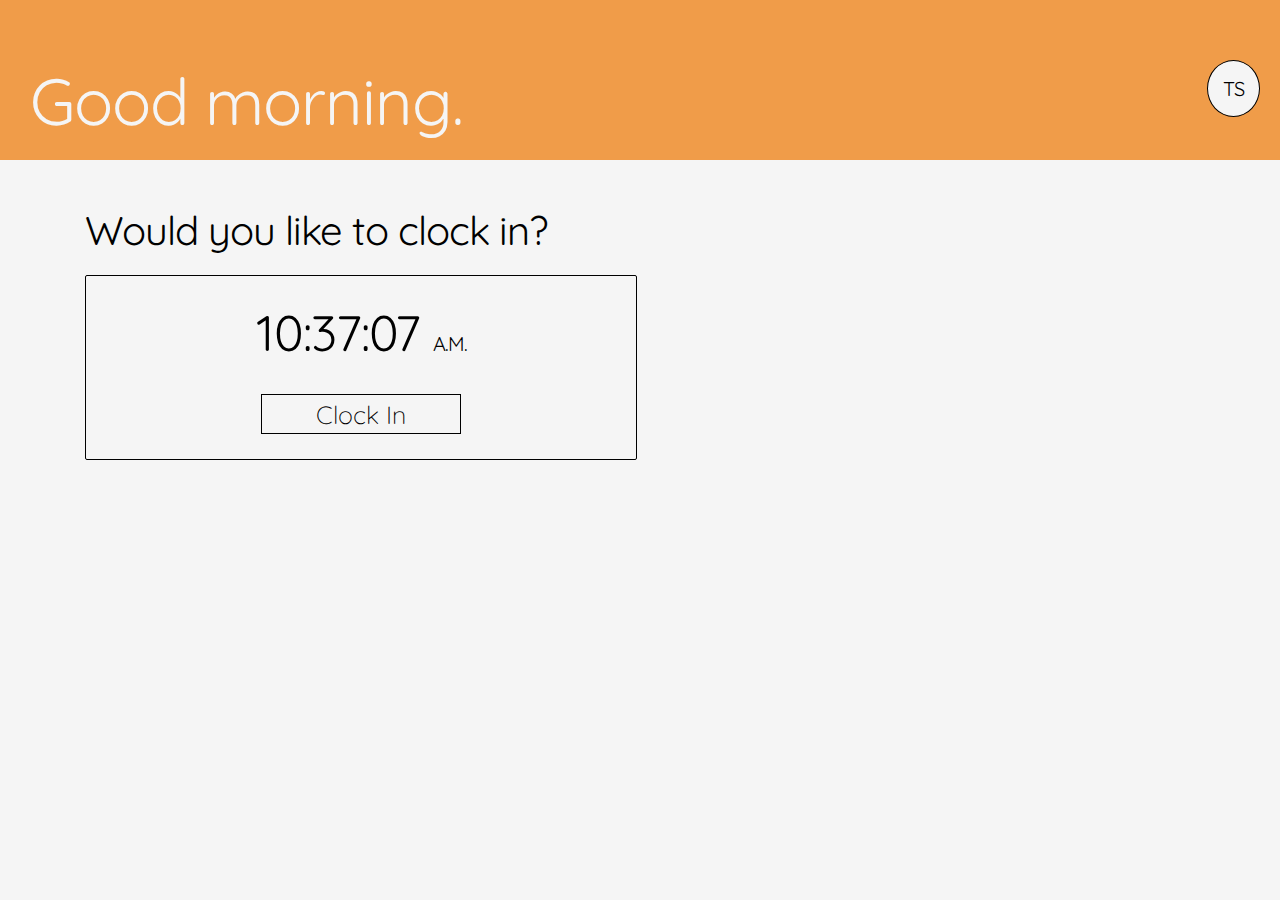
<file: index.html>
<html lang="en">

<head>
    <meta charset="UTF-8">
    <meta name="viewport" content="width=device-width, initial-scale=1.0">
    <meta http-equiv="X-UA-Compatible" content="ie=edge">
    <meta name="author" content="Kevin May">
    <meta name="description" content="A web app used for clocking in/out">

    <title>Time Management App</title>
    <link rel="icon" href="clock.ico" />
    <!-- css links -->
    <link rel="stylesheet" href="index.css">
    <link href="https://fonts.googleapis.com/css?family=Quicksand" rel="stylesheet">
</head>

<body id="body" onload="loadMe()">

    <!-- <header id="header"></header> -->

    <div class="greeting">
        <div id="greet1"></div>
        <div id="weather"></div>
        <nav id="nav-bar"><a href="timesheet.html" id="nav-text">TS</a></nav>
        <div id="greet2"></div>
    </div>

    <!-- box for clock in/ out info-->

    <div class="wrapper">
        <div id="currTime"></div>
        <input type="button" id="btn" value="Clock In">
    </div>


    <script src="app2.js"></script>
</body>

</html>
</file>
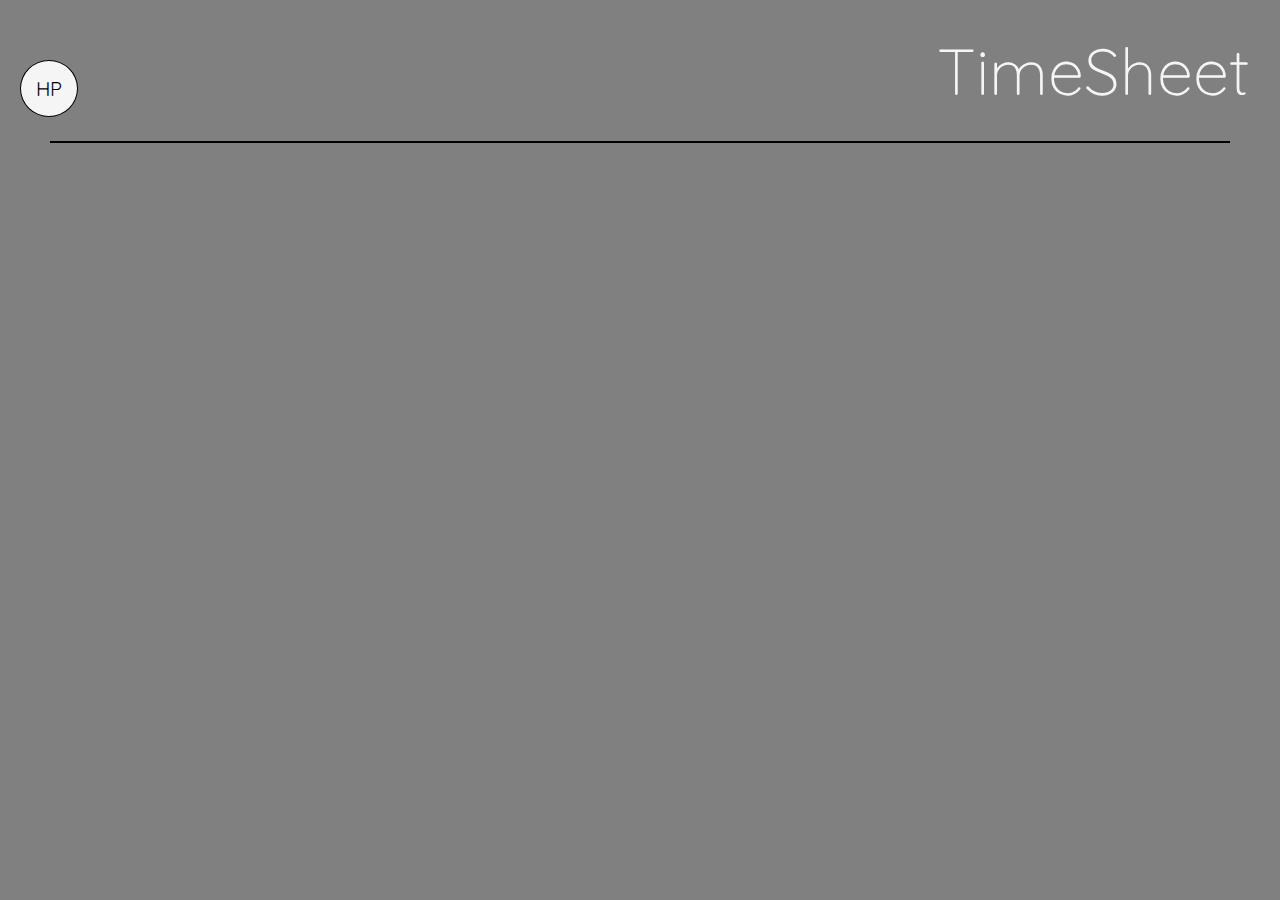
<file: timesheet.html>
<html lang="en">

<head>
    <meta charset="UTF-8">
    <meta name="viewport" content="width=device-width, initial-scale=1.0">
    <meta http-equiv="X-UA-Compatible" content="ie=edge">

    <title>Time Management App</title>
    <link rel="icon" href="clock.ico" />
    <!-- css links -->
    <link rel="stylesheet" href="timesheet.css">
    <link href="https://fonts.googleapis.com/css?family=Quicksand" rel="stylesheet">
    <!-- JS link -->
    <script src="app2.js"></script>
</head>

<body id="body" onload="loadMe()">

    <h1>TimeSheet</h1>
    <nav id="nav-bar"><a href="index.html" id="nav-text">HP</a></nav>
    <div id="table">

    </div>

</body>

</html>
</file>
<file: index.css>
*{
    margin: 0;
    padding: 0;
}
body{
    color: black;
    font-family: 'Quicksand', sans-serif;
    letter-spacing: -1px;
    background: whitesmoke;
}
#weather{
    position: absolute;
    top: 10;
    right: 90;
    font-size: 30px;
    color: white;
    text-align: center;
}
#far{
    font-size: 21px;
}
.greeting{
    font-size: 65px;
}
#greet1{
    padding:60px 0 20px 30px;
    color: whitesmoke;
    height: 80px;
}
#greet2{
    font-size: 40px;
    margin: 45px 0 20px 85px;
}

.wrapper{
    text-align: center;
    border: 1px solid black;
    color: black;
    border-radius: 2px;
    font-size: 50px;
    margin-left: 85px;
    width: 500px;
    padding: 25px;
}

input {
    color: black;
    font-family: 'Quicksand', sans-serif;
    font-size: 25px;
    font-weight: lighter;
    width: 40%;
    height: 40px;
    border: 1px solid black;
    background: transparent;
    outline: none;
    display: block;
    margin-top: 30px;
    margin-bottom: 0;
    margin-left: auto;
    margin-right: auto;
}
#meridiem{
    font-size: 20px;
}
input:hover{
    background: lightgray;
}
nav a{
    position: absolute;
    background: whitesmoke;
    top: 60px;
    right: 20;
    padding: 15px;
    font-size: 20px;
    text-decoration: none;
    border: 1px solid black;
    border-radius : 50%;
    color: black;
}
nav a:hover{
    background: lightgray;
}

/* media queries */
</file>
<file: timesheet.css>
*{
    padding: 0;
    margin: 0;
    font-family: 'Quicksand', sans-serif;
}
body{
    background: gray;
}
h1{
    font-size: 65px;
    font-weight: lighter;
    color: whitesmoke;
    text-align: right;
    padding: 30px;
}
#table{
    margin: 0 50px;
    background: whitesmoke;
    border: 1px black solid;
}
nav a{
    position: absolute;
    background: whitesmoke;
    top: 60px;
    left: 20;
    padding: 15px;
    font-size: 20px;
    text-decoration: none;
    border: 1px solid black;
    border-radius : 50%;
    color: black;
}
nav a:hover{
    background:lightgray;
}
</file>
